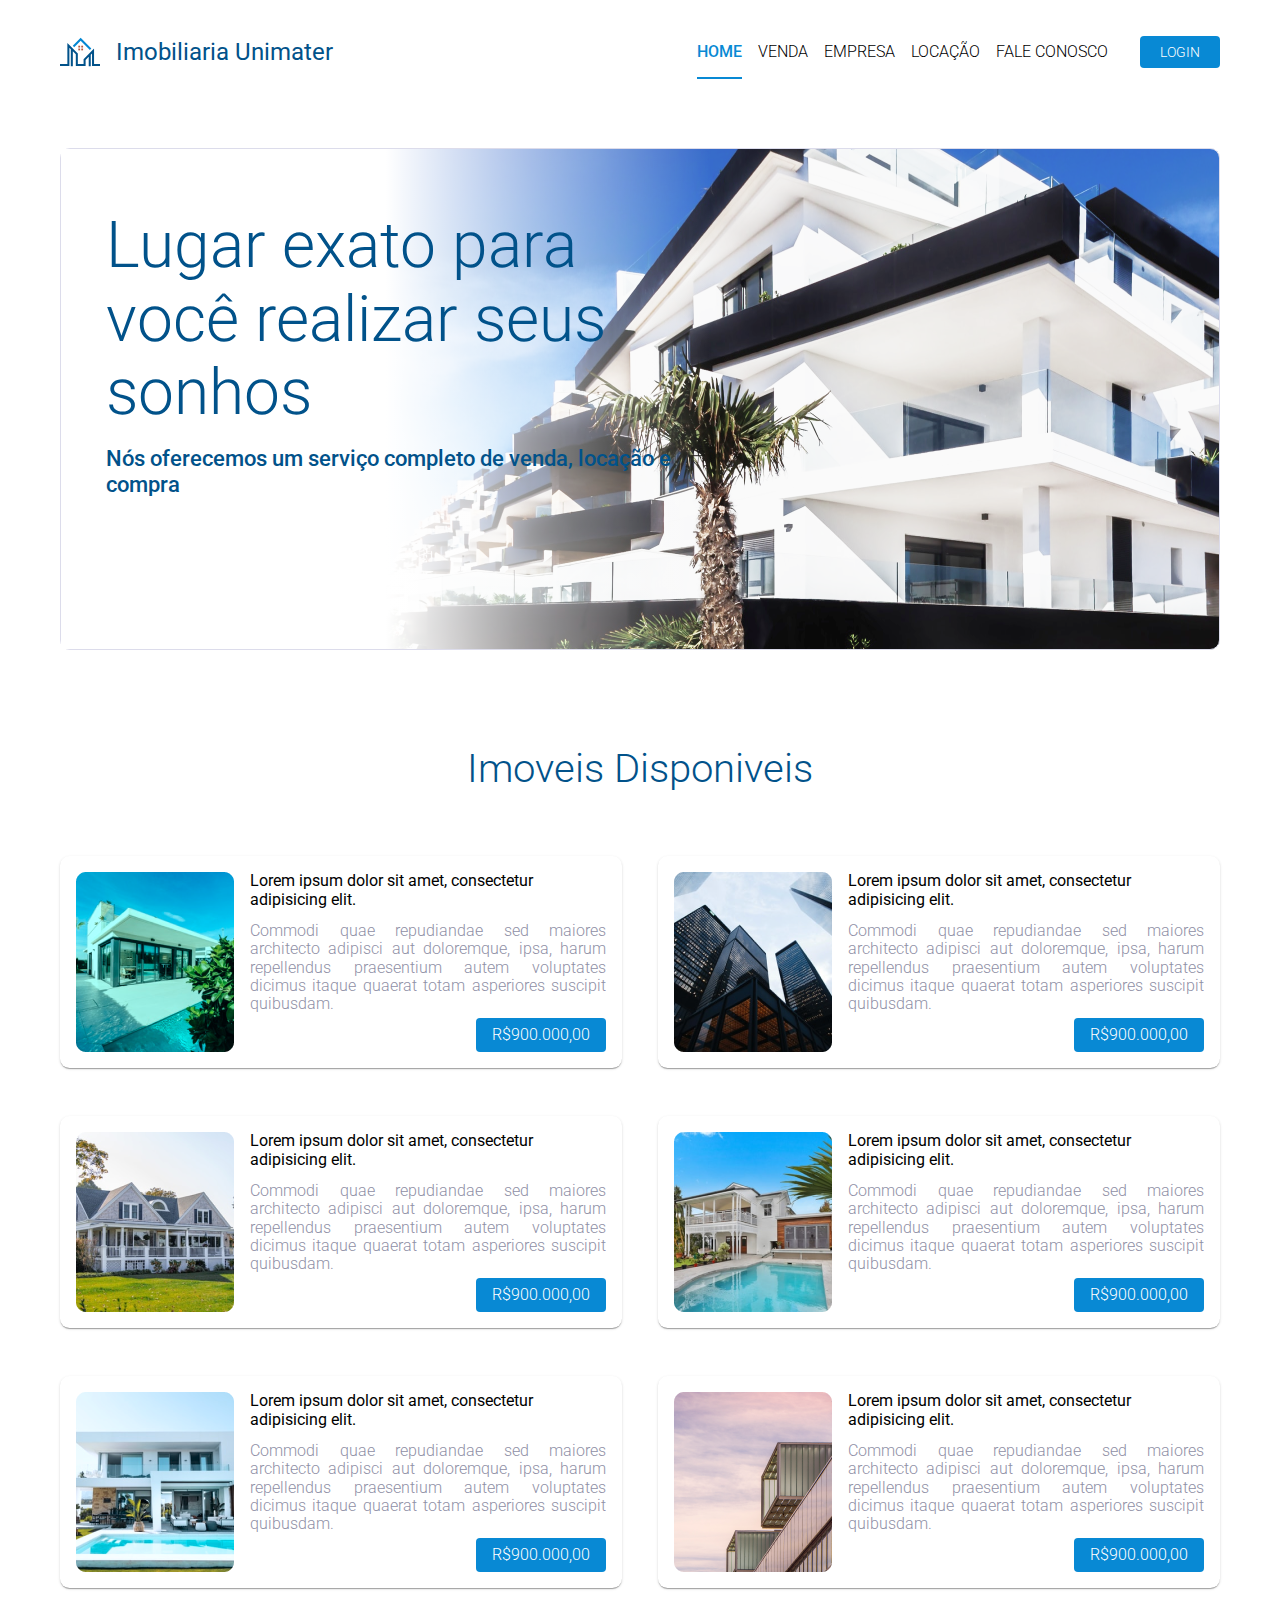
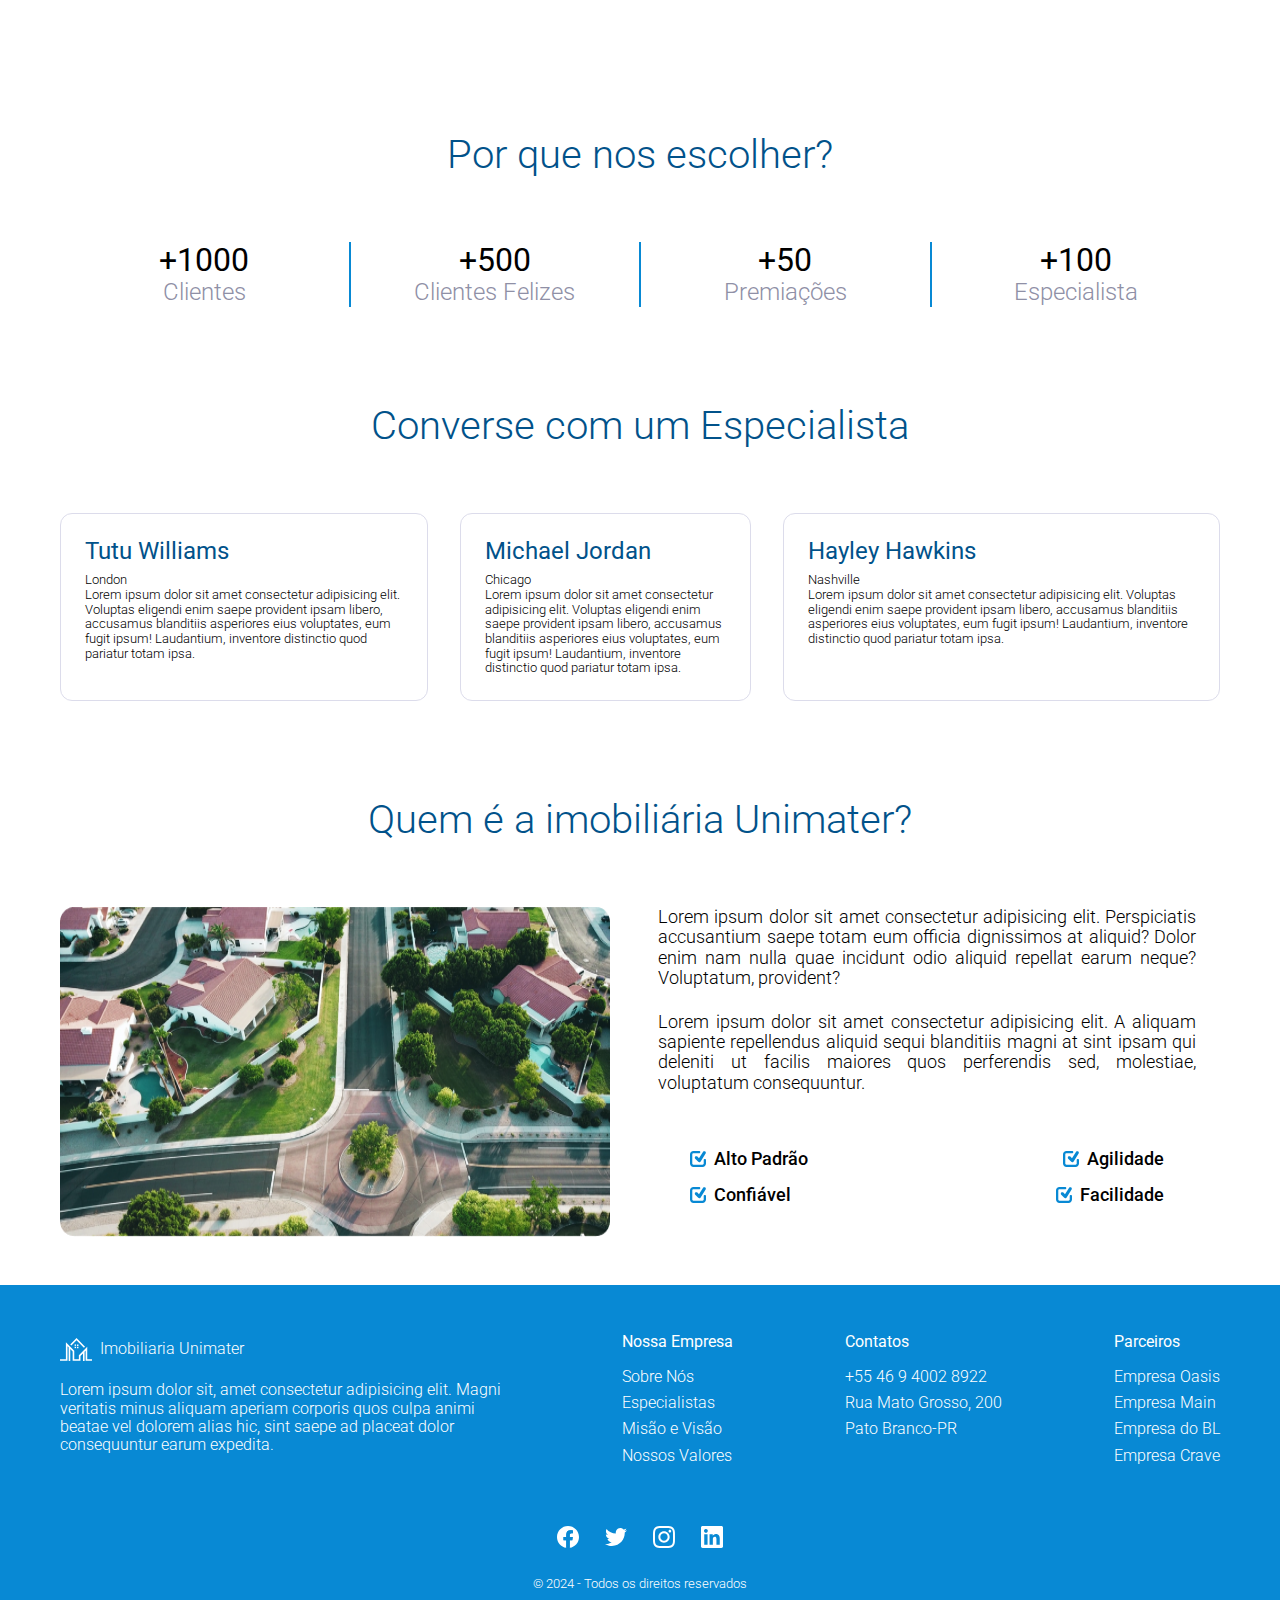
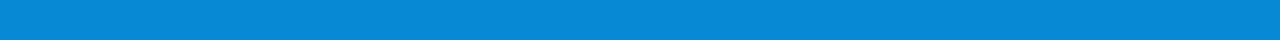
<file: imovel-site/index.html>
<!DOCTYPE html>
<html lang="pt-br">

<head>
    <meta charset="UTF-8">
    <meta name="viewport" content="width=device-width, initial-scale=1.0">
    <title>Imobiliaria Unimater</title>

    <!-- Google Fonts -->
    <link href="https://fonts.googleapis.com/css2?family=Roboto:wght@300;400;500;700&display=swap" rel="stylesheet" />


    <!-- CSS Normalize - Normaliza minha pagina deixando igual em qualquer navegador -->
    <link rel="stylesheet" href="./assets/css/normalize.css" />

    <!-- CSS Custom -->
    <link rel="stylesheet" href="./assets/css/style.css" />


</head>

<body>
    <header>
        <div class="container">
            <div class="brand">
                <img src="./assets/img/logo_imobiliaria.svg" alt="logomarca da empresa" />
                <h1>Imobiliaria Unimater</h1>
            </div>
            <nav>
                <ul>
                    <li><a href="#" class="active">Home</a></li>
                    <li><a href="#">Venda</a></li>
                    <li><a href="#">Empresa</a></li>
                    <li><a href="#">Locação</a></li>
                    <li><a href="#">Fale Conosco</a></li>
                    <li><button>Login</button></li>
                </ul>
            </nav>
        </div>
    </header>

    <main>
        <div class="container">
            <section id="banner">
                <div class="banner-content">
                    <h3 class="banner-body1"> Lugar exato para você realizar seus sonhos </h3>
                    <h3 class="banner-body2"> Nós oferecemos um serviço completo de venda, locação e compra </h3>
                </div>
            </section>

            <section id="cards">
                <h2> Imoveis Disponiveis</h2>

                <div class="cards-content">
                    <div class="card">
                        <img src="assets/img/thumb1.png" />
                        <div class="card-content">
                            <h4>Lorem ipsum dolor sit amet, consectetur adipisicing elit.</h4>
                            <p>Commodi quae repudiandae sed maiores architecto adipisci aut doloremque, ipsa, harum
                                repellendus praesentium autem voluptates dicimus itaque quaerat totam asperiores
                                suscipit
                                quibusdam.</p>
                            <div class="card-price">
                                <p>R$900.000,00</p>
                            </div>
                        </div>
                    </div>
                    <div class="card">
                        <img src="assets/img/thumb2.png" />
                        <div class="card-content">
                            <h4>Lorem ipsum dolor sit amet, consectetur adipisicing elit.</h4>
                            <p>Commodi quae repudiandae sed maiores architecto adipisci aut doloremque, ipsa, harum
                                repellendus praesentium autem voluptates dicimus itaque quaerat totam asperiores
                                suscipit
                                quibusdam.</p>
                            <div class="card-price">
                                <p>R$900.000,00</p>
                            </div>
                        </div>
                    </div>
                    <div class="card">
                        <img src="assets/img/thumb3.png" />
                        <div class="card-content">
                            <h4>Lorem ipsum dolor sit amet, consectetur adipisicing elit.</h4>
                            <p>Commodi quae repudiandae sed maiores architecto adipisci aut doloremque, ipsa, harum
                                repellendus praesentium autem voluptates dicimus itaque quaerat totam asperiores
                                suscipit
                                quibusdam.</p>
                            <div class="card-price">
                                <p>R$900.000,00</p>
                            </div>
                        </div>
                    </div>
                    <div class="card">
                        <img src="assets/img/thumb4.png" />
                        <div class="card-content">
                            <h4>Lorem ipsum dolor sit amet, consectetur adipisicing elit.</h4>
                            <p>Commodi quae repudiandae sed maiores architecto adipisci aut doloremque, ipsa, harum
                                repellendus praesentium autem voluptates dicimus itaque quaerat totam asperiores
                                suscipit
                                quibusdam.</p>
                            <div class="card-price">
                                <p>R$900.000,00</p>
                            </div>
                        </div>
                    </div>
                    <div class="card">
                        <img src="assets/img/thumb5.png" />
                        <div class="card-content">
                            <h4>Lorem ipsum dolor sit amet, consectetur adipisicing elit.</h4>
                            <p>Commodi quae repudiandae sed maiores architecto adipisci aut doloremque, ipsa, harum
                                repellendus praesentium autem voluptates dicimus itaque quaerat totam asperiores
                                suscipit
                                quibusdam.</p>
                            <div class="card-price">
                                <p>R$900.000,00</p>
                            </div>
                        </div>
                    </div>
                    <div class="card">
                        <img src="assets/img/thumb6.png" />
                        <div class="card-content">
                            <h4>Lorem ipsum dolor sit amet, consectetur adipisicing elit.</h4>
                            <p>Commodi quae repudiandae sed maiores architecto adipisci aut doloremque, ipsa, harum
                                repellendus praesentium autem voluptates dicimus itaque quaerat totam asperiores
                                suscipit
                                quibusdam.</p>
                            <div class="card-price">
                                <p>R$900.000,00</p>
                            </div>
                        </div>
                    </div>
                </div>

            </section>
            <section id="reasons">
                <h2>Por que nos escolher?</h2>
                <div class="reasons-content">
                    <div class ="reason">
                        <p class="reason-value">+1000</p>
                        <p class="reason-label">Clientes</p>
                    </div>
                    
                    <div class="reason">
                        <p class="reason-value">+500</p>
                        <p class="reason-label">Clientes Felizes</p>
                    </div>

                    <div class="reason">
                        <p class="reason-value">+50</p>
                        <p class="reason-label">Premiações</p>
                    </div>

                    <div class="reason">
                        <p class="reason-value">+100</p>
                        <p class="reason-label">Especialista</p>
                    </div>
            </section>
            <section id="specialists">
                <h2>Converse com um Especialista</h2>

                <div class="specialists-content">
                    <div class="specialist">
                        <h4>Tutu Williams</h4>
                        <p>London</p>
                        <p class="specialist-detail">
                            Lorem ipsum dolor sit amet consectetur adipisicing elit. Voluptas eligendi enim saepe provident ipsam libero, accusamus blanditiis asperiores eius voluptates, eum fugit ipsum! Laudantium, inventore distinctio quod pariatur totam ipsa.
                        </p>
                    </div>
                    
                    <div class="specialists-content">
                        <div class="specialist">
                            <h4>Michael Jordan</h4>
                            <p>Chicago</p>
                            <p class="specialist-detail">
                                Lorem ipsum dolor sit amet consectetur adipisicing elit. Voluptas eligendi enim saepe provident ipsam libero, accusamus blanditiis asperiores eius voluptates, eum fugit ipsum! Laudantium, inventore distinctio quod pariatur totam ipsa.
                            </p>
                        </div>

                        <div class="specialists-content">
                            <div class="specialist">
                                <h4>Hayley Hawkins</h4>
                                <p>Nashville</p>
                                <p class="specialist-detail">
                                    Lorem ipsum dolor sit amet consectetur adipisicing elit. Voluptas eligendi enim saepe provident ipsam libero, accusamus blanditiis asperiores eius voluptates, eum fugit ipsum! Laudantium, inventore distinctio quod pariatur totam ipsa.
                                </p>
                            </div>

                </div>
            </section>

            <section id="values">
                <h2>Quem é a imobiliária Unimater?</h2>
                <div class="values-content">
                    <img src="./assets/img/place-company.png" />

                    <div class="values-text">
                        <p>Lorem ipsum dolor sit amet consectetur adipisicing elit. Perspiciatis accusantium saepe totam
                            eum officia dignissimos at aliquid? Dolor enim nam nulla quae incidunt odio aliquid repellat
                            earum neque? Voluptatum, provident?</p>
                        <p>Lorem ipsum dolor sit amet consectetur adipisicing elit. A aliquam sapiente repellendus
                            aliquid sequi blanditiis magni at sint ipsam qui deleniti ut facilis maiores quos
                            perferendis sed, molestiae, voluptatum consequuntur.</p>

                        <div class="values-detail">
                            <div class="value">
                                <p>Alto Padrão</p>
                                <p>Agilidade</p>
                            </div>
                            <div class="value">
                                <p>Confiável</p>
                                <p>Facilidade</p>
                            </div>
                        </div>
                    </div>
                </div>
            </section>
        </div>
    </main>

    <footer>
        <div class="container">
            <div class="footer-content">
                <div class="footer-company">
                    <p class="footer-brand">
                        Imobiliaria Unimater
                    </p>
                    <p>Lorem ipsum dolor sit, amet consectetur adipisicing elit. Magni veritatis minus aliquam aperiam corporis quos culpa animi beatae vel dolorem alias hic, sint saepe ad placeat dolor consequuntur earum expedita.</p>
                </div>

                <div class="footer-menu">
                    <p class="footer-menu-title">Nossa Empresa</p>
                    <ul>
                        <li><a href="#specialists">Sobre Nós</a></li>
                        <li><a href="#">Especialistas</a></li>
                        <li><a href="#">Misão e Visão</a></li>
                        <li><a href="#values">Nossos Valores</a></li>
                    </ul>
                </div>
                <div class="footer-menu">
                    <p class="footer-menu-title">Contatos</p>
                    <ul>
                        <li>+55 46 9 4002 8922</li>
                        <li>Rua Mato Grosso, 200</li>
                        <li>Pato Branco-PR</li>
                    </ul>
                </div>


                <div class="footer-menu">
                    <p class="footer-menu-title">Parceiros</p>
                    <ul>
                        <ul>
                            <li><a href="#">Empresa Oasis</a></li>
                            <li><a href="#">Empresa Main</a></li>
                            <li><a href="#">Empresa do BL</a></li>
                            <li><a href="#">Empresa Crave</a></li>
                        </ul>
                    </ul>
                </div>
            </div>
            <div class="footer-social">
                <span class="facebook"></span>
                <span class="Twitter"></span>
                <span class="Instagram"></span>
                <span class="Linkedin"></span>
            </div>
            <div class="footer-copyright">
                <p>&#169;  2024 - Todos os direitos reservados</p>
            </div>
        </div>
    </footer>
</body>

</html>
</file>
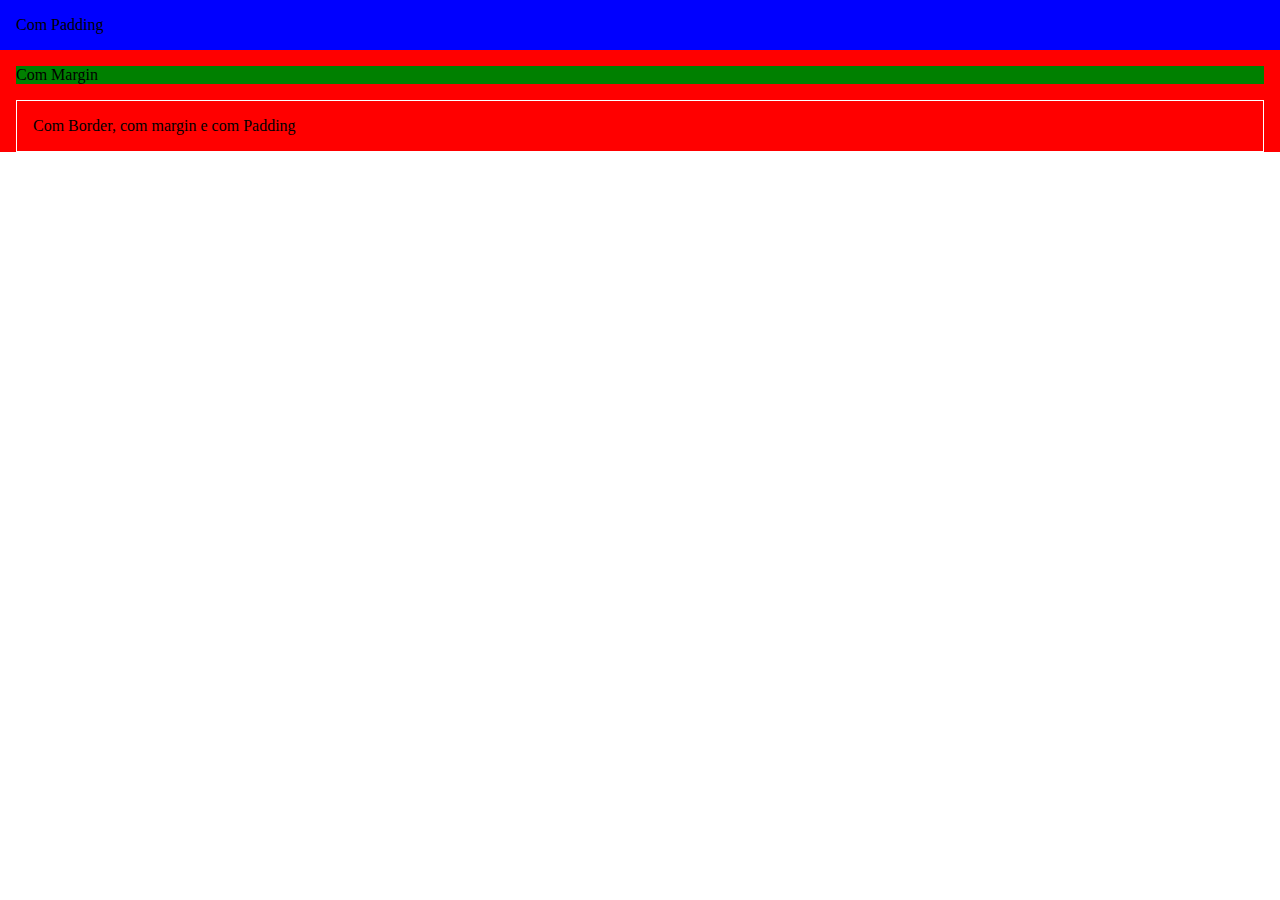
<file: Introducao_css/box-model.html>
<!DOCTYPE html>
<html lang="pt-br">
<head>
    <meta charset="UTF-8">
    <meta name="viewport" content="width=device-width, initial-scale=1.0">
    <title>Box Model</title>
    <style>
        * {
         padding: 0;
         margin: 0;   
        }

        .wrapper {
            background-color: red;
        }
        .com-padding {
            background-color: blue;
            padding: 1rem;
        }

        .com-margin {
            background-color: green;
            margin: 1rem;
        }

        .com-borda {
           border: 1px solid white;
           padding: 1rem;
           margin: 0 1rem;
        }
    </style>
</head>
<body>
    
    <div class="wrapper">
        <div class="com-padding">
            <p>Com Padding</p>
        </div>
        <div class="com-margin">
            <p>Com Margin</p>
        </div>
        <div class="com-borda">
            <p>Com Border, com margin e com Padding</p>
        </div>
    </div>

</body>
</html>
</file>
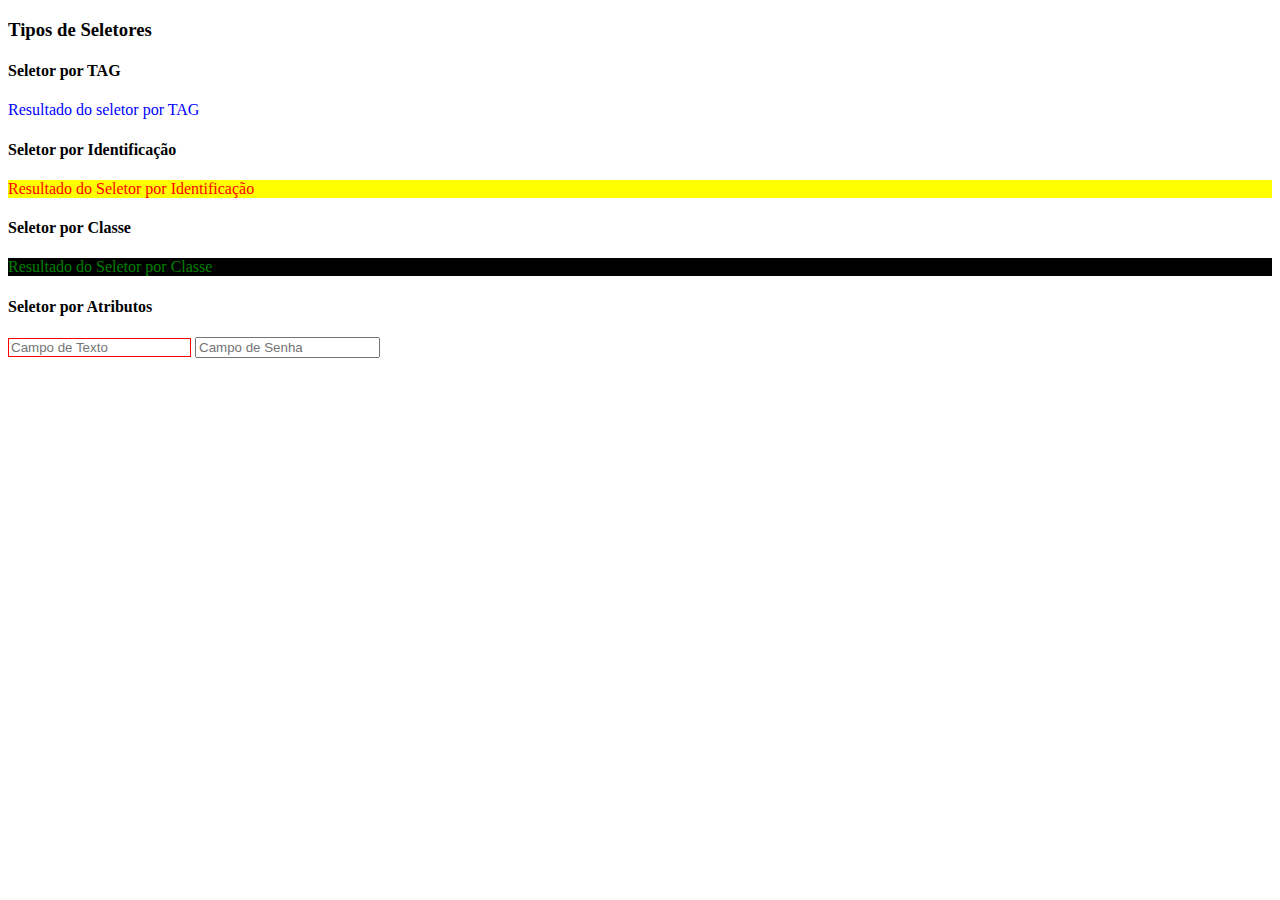
<file: Introducao_css/seletores.html>
<!DOCTYPE html>
<html lang="pt-br">
<head>
    <meta charset="UTF-8">
    <meta name="viewport" content="width=device-width, initial-scale=1.0">
    <title>Seletores, Propriedades e Valores</title>

    <style>
        p {
            color: blue;
        }
        #titulo {
            color: red;
            background-color: yellow;
        }
        
        .destaque {
            color: green;
        }

        .fundo-preto {
            background-color: #000000;
        }

        input[type="text"] {
            border: 1px solid red;
        }

    </style>
</head>
<body>
    <h3>Tipos de Seletores</h3>

    <h4>Seletor por TAG</h4>
    <p> Resultado do seletor por TAG</p>

    <h4>Seletor por Identificação</h4>
    <p id ="titulo">Resultado do Seletor por Identificação</p>

    <h4>Seletor por Classe</h4>
    <p class="destaque fundo-preto">Resultado do Seletor por Classe</p>

    <h4>Seletor por Atributos</h4>
    <input type="text" placeholder="Campo de Texto">
    <input type="password" placeholder="Campo de Senha">


</body>
</html>
</file>
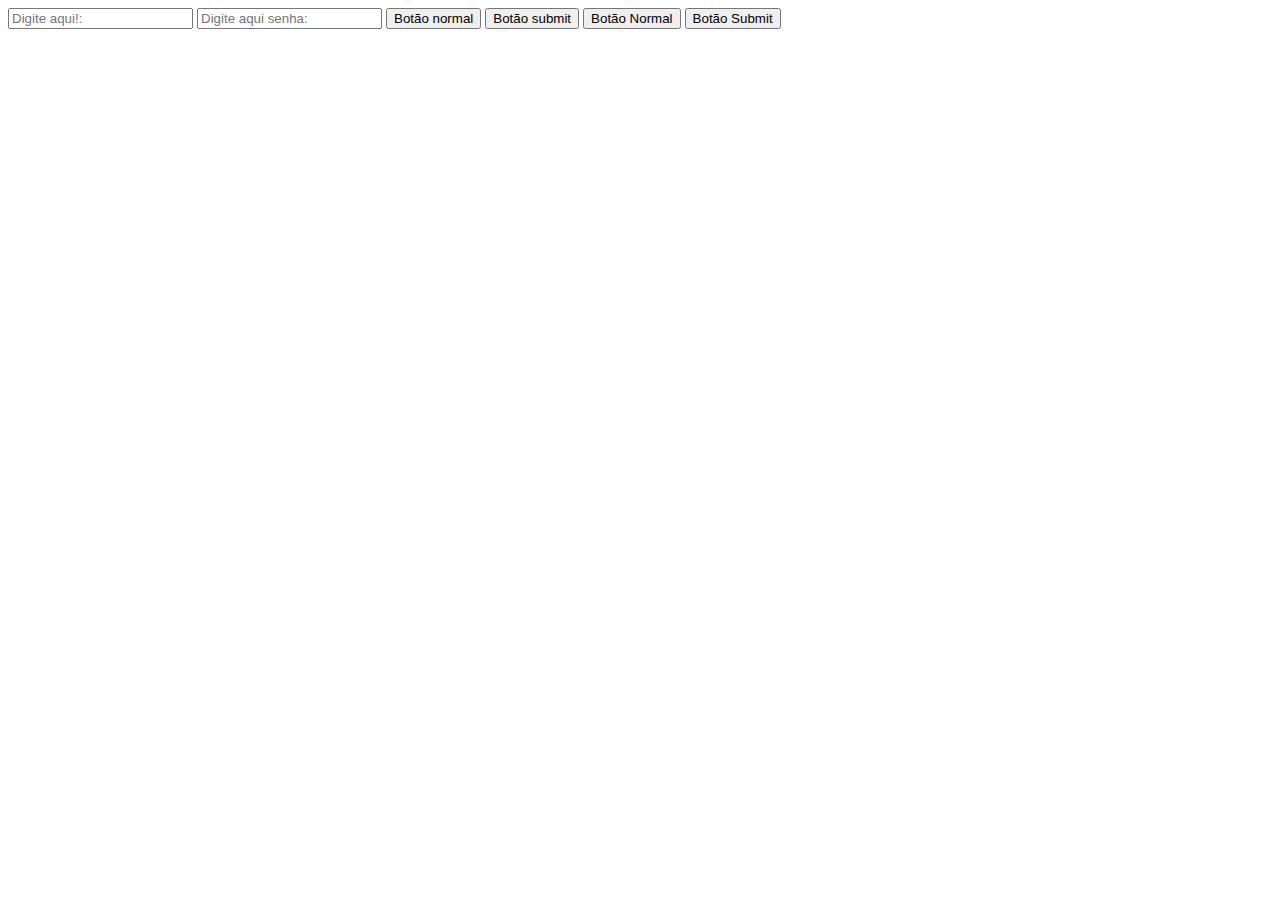
<file: introducao_html/formulario.html>
<!DOCTYPE html>
<html lang="pt-br">

<head>
    <meta charset="UTF-8">
    <meta name="viewport" content="width=device-width, initial-scale=1.0">
    <title>Formulários</title>
</head>

<body>

    <form>
        <input type="text" placeholder="Digite aqui!:">
        <input type="password" placeholder="Digite aqui senha:">
        <!-- Jeito Antigo-->
        <input type="button" value="Botão normal">
        <input type="submit" value="Botão submit">

        <!-- Jeito novo*-->
        <button>Botão Normal</button>
        <button type="submit">Botão Submit</button>
    </form>

</body>

</html>
</file>
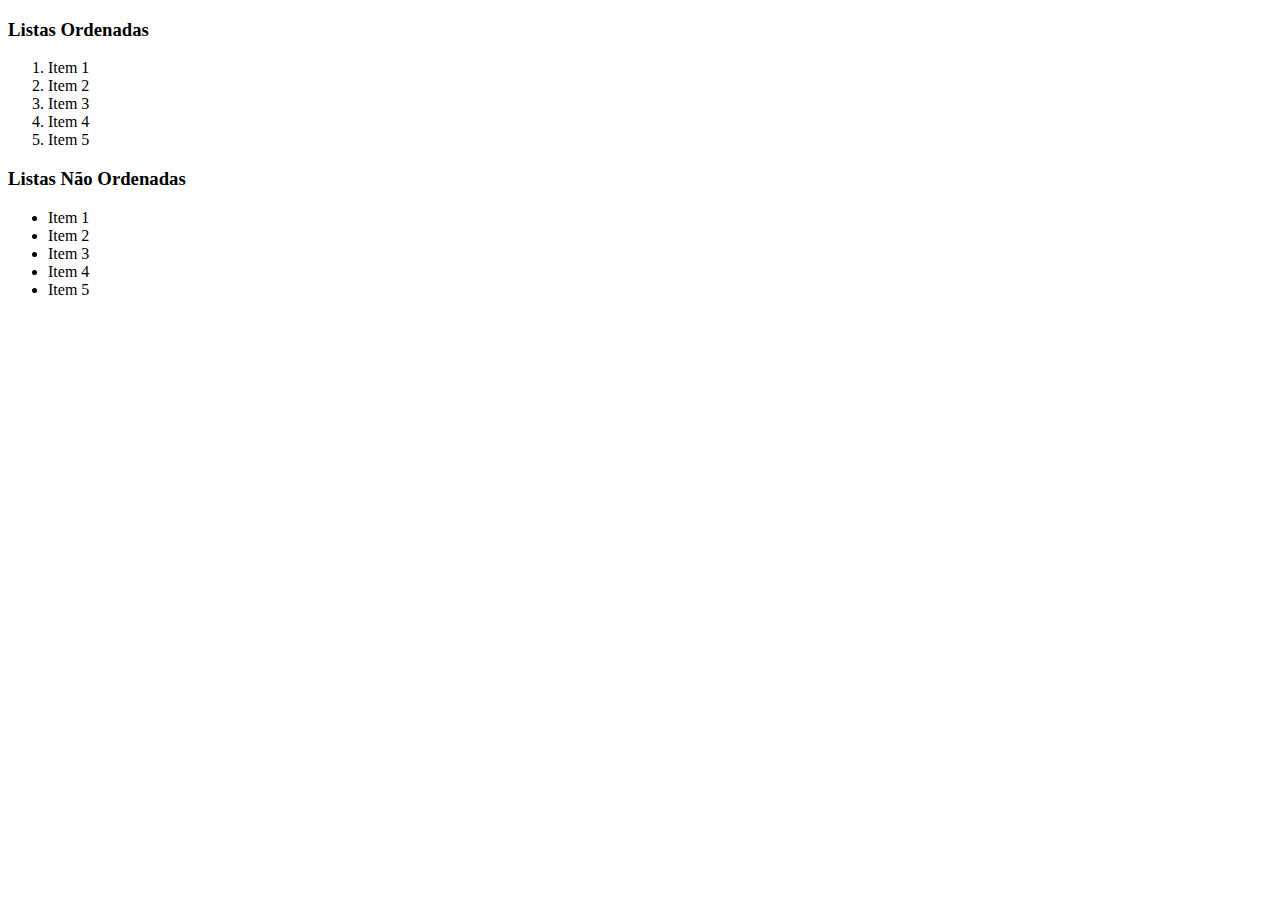
<file: introducao_html/listas.html>
<!DOCTYPE html>
<html lang="pt-br">

<head>
    <meta charset="UTF-8">
    <meta name="viewport" content="width=device-width, initial-scale=1.0">
    <title>Listas</title>
</head>

<body>

    <h3>Listas Ordenadas</h3>
    <ol>
        <li>Item 1</li>
        <li>Item 2</li>
        <li>Item 3</li>
        <li>Item 4</li>
        <li>Item 5</li>
    </ol>


    <h3>Listas Não Ordenadas</h3>

    <ul>
        <li>Item 1</li>
        <li>Item 2</li>
        <li>Item 3</li>
        <li>Item 4</li>
        <li>Item 5</li>
    </ul>

</body>

</html>
</file>
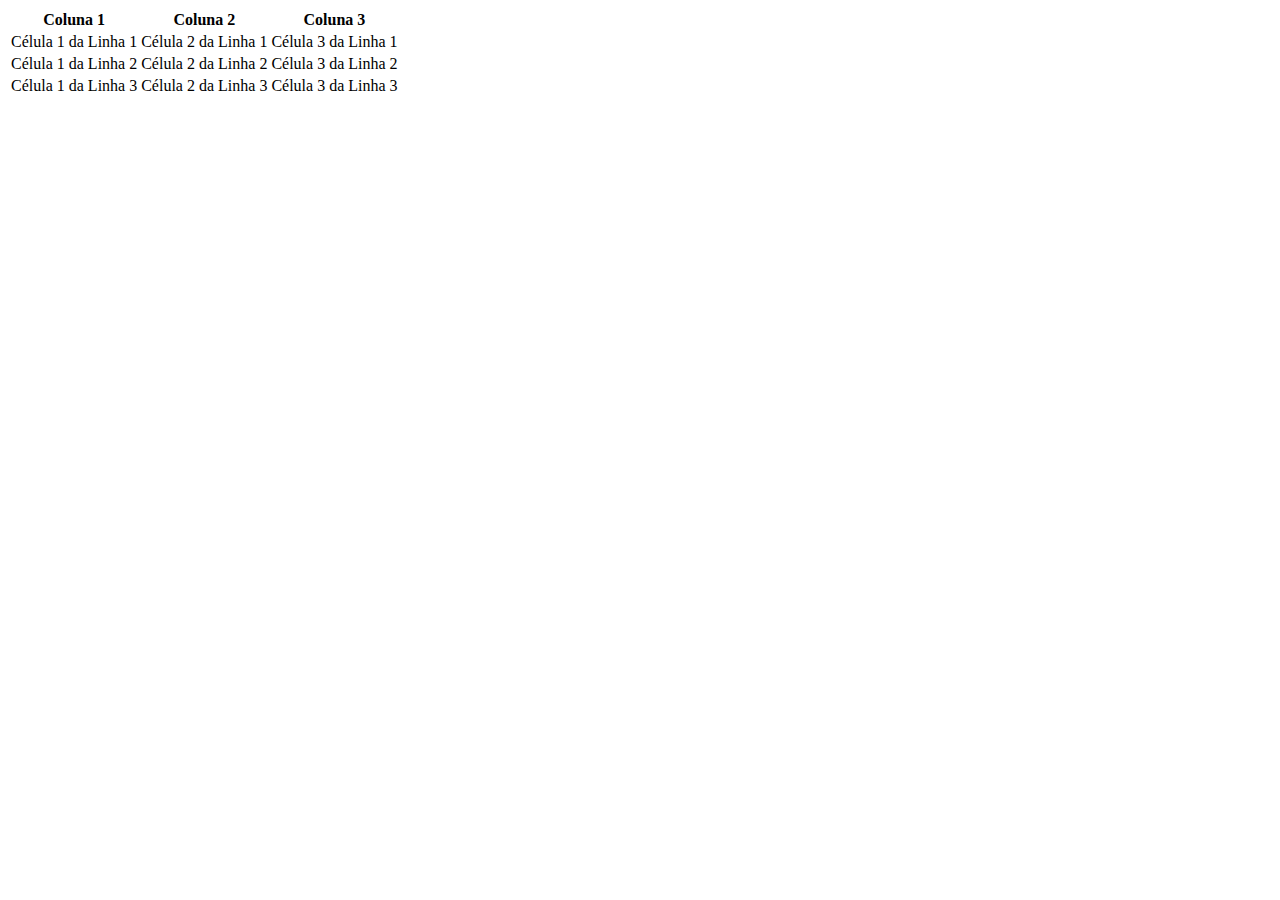
<file: introducao_html/tabelas.html>
<!DOCTYPE html>
<html lang="pt-br">

<head>
    <meta charset="UTF-8">
    <meta name="viewport" content="width=device-width, initial-scale=1.0">
    <title>Tabelas</title>
</head>

<body>

    <table>
        <thead>
            <tr>
                <th>Coluna 1</th>
                <th>Coluna 2</th>
                <th>Coluna 3</th>
            </tr>
        </thead>
        <tbody>
            <tr>
                <td>Célula 1 da Linha 1</td>
                <td>Célula 2 da Linha 1</td>
                <td>Célula 3 da Linha 1</td>
            </tr>
            <tr>
                <td>Célula 1 da Linha 2</td>
                <td>Célula 2 da Linha 2</td>
                <td>Célula 3 da Linha 2</td>
            </tr>
            <tr>
                <td>Célula 1 da Linha 3</td>
                <td>Célula 2 da Linha 3</td>
                <td>Célula 3 da Linha 3</td>
            </tr>
        </tbody>
    </table>

</body>

</html>
</file>
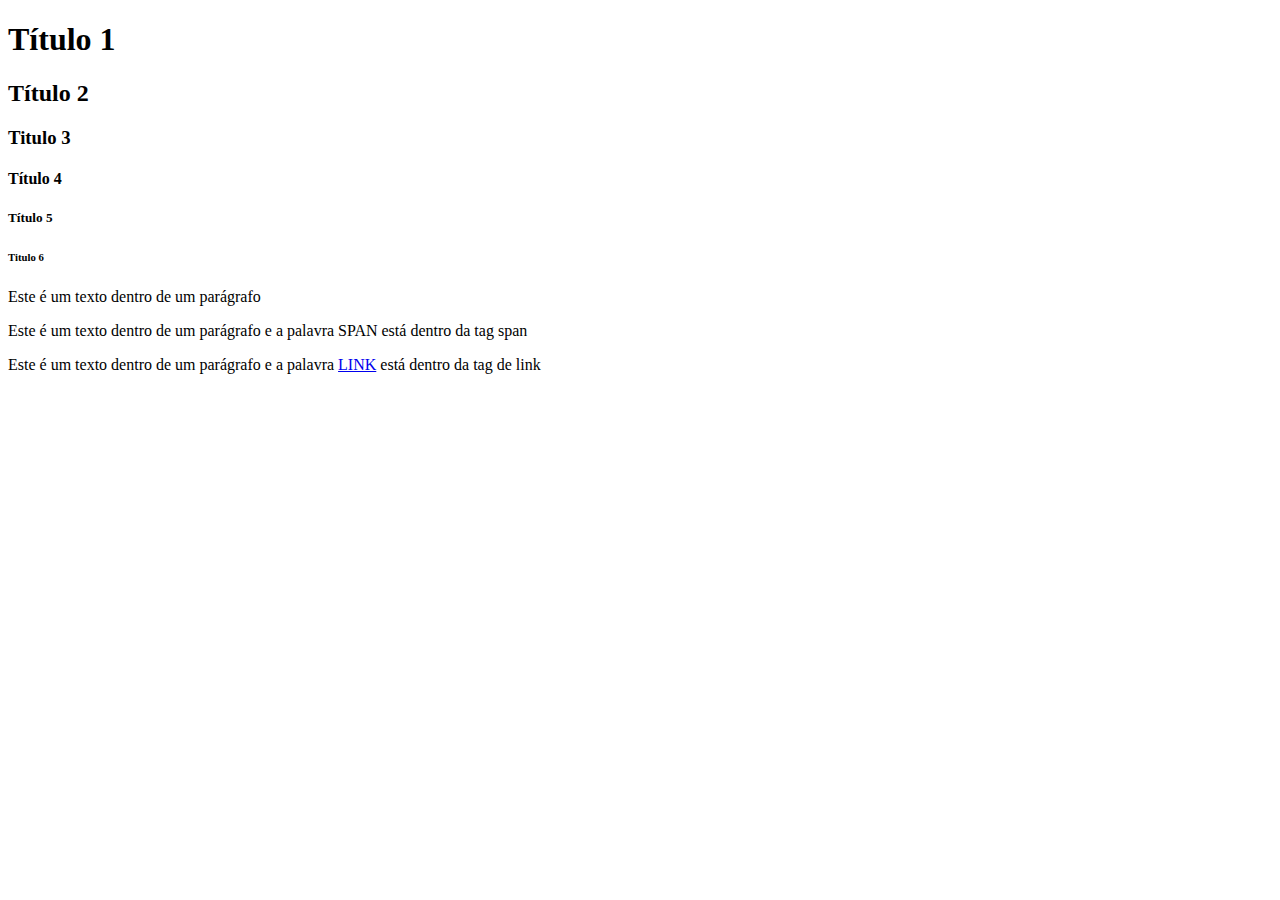
<file: introducao_html/textos.html>
<!DOCTYPE html>
<html lang="pt-br">

<head>
    <meta charset="UTF-8">
    <meta name="viewport" content="width=device-width, initial-scale=1.0">
    <title>Textos</title>
</head>

<body>

    <h1>Título 1</h1>
    <h2>Título 2</h2>
    <h3>Titulo 3</h3>
    <h4>Título 4</h4>
    <h5>Título 5</h5>
    <h6>Titulo 6</h6>

    <p>Este é um texto dentro de um parágrafo</p>
    <p>Este é um texto dentro de um parágrafo e a palavra <span>SPAN</span> está dentro da tag span</p>
    <p>Este é um texto dentro de um parágrafo e a palavra <a href="http://www.uol.com.br">LINK</a> está dentro da tag de
        link</p>

</body>

</html>
</file>
<file: imovel-site/assets/css/style.css>
* {
    margin: 0;
    padding: 0;
}

body {
    font-family: Roboto, sans-serif;
}
.container {
    max-width: 1160px;
    margin: 0 auto;
}
header { /* t r b l */
    padding: 1.25rem 1.25rem 0 1.25rem;
}

header .container {
    display: flex;
    flex-direction: row;
   /*alinha horizontalmente com espaço entre eles*/
    justify-content: space-between;
    /*alinha ao centro verticalmente */
    align-items: center; 
}

header .brand {
    display: flex;
    gap: 1rem;
    align-items: centers;
}
header .brand img {
    width: 2.5rem;
}
header .brand h1 {
    font-size: 1.5rem;
    color: #01528a;
    font-weight: 400;
    line-height: 2rem;
}

header nav {}

header nav ul {
    display: flex;
    list-style-type: none;
    gap: 1rem;
}

header nav li {
    font-weight: 300;
    line-height: 2rem;
}

header nav a {
    text-decoration: none;
    color: #000000;
    text-transform: uppercase;
    padding-bottom: 1rem;
}

header nav a:hover,
    header nav a.active {
    color: #0889d4;
}

header nav a.active {
    font-weight: 500;
    border-bottom: 2px solid #0889d4;
}

header nav button {
    background-color: #0889d4;
    color: #FFFFFF;
    border: none;
    text-transform: uppercase;
    font-weight: 300;
    font-size: 0.875rem;
    padding: 0.5rem 1.25rem;
    border-radius: 0.25rem;
    margin-left: 1rem;
}

main {}

#banner {
    height: 500px;
    border: 1px solid #dcdceb;
    background-color: #FFFFFF;
    border-radius: 0.625rem;
    color: #01528a;
    background-image: url('../img/background-house.png');
    background-repeat: no-repeat;
    background-position: right;
}

#banner .banner-content {
    width: 650px;
    height: 100%;
    background: linear-gradient(270deg, rgba(255, 255, 255, 0), #ffffff 50% );
}

#banner h3 {
    margin: 0;
}

#banner .banner-body1{
    padding: 3.75rem 0 0 2.8rem;
    font-size: 4rem;
    font-weight: 300;
}

#banner .banner-body2 {
    margin-top: 1rem;
    margin-left: 2.8rem;
    font-weight: 500;
    font-size: 1.4rem;

}

section {
    margin-top: 4rem;
}

section h2{
    padding: 2rem 0;
    font-weight: 300;
    text-align: center;
    font-size: 2.5rem;
    color:#01528a;
    margin: 2rem 0;
}

#cards {}

#cards .cards-content {
    display: flex;
    flex-wrap: wrap;
    justify-content: space-between;
}

#cards .card {
    width: 530px;
    display: flex;
    gap: 1rem;
    box-shadow: rgb(0 0 0 / 20%)0 2px 1px -1px, 
    rgb(0 0 0 / 14%) 0 1px 1px 0, 
    rgb(0 0 0 / 12%) 0 1px 3px 0;
    border-radius: 0.6rem;
    margin-bottom: 3rem;
    padding: 1rem;
    position: relative;
}

#cards .card img {
    width: 160px;
    height: 180px;
}

#cards .card h4{
    font-weight: 400;
    margin-bottom: 0.8rem;
}

#cards .card p {
    font-weight: 300;
    text-align: justify;
    color: #8F90A6;
    max-height: 4,5rem;
    overflow: hidden;
    margin-bottom: 1.3rem;
}

#cards .card .card-price {
    position: absolute;
    display: flex;
    justify-content: end;
    right: 1rem;
    bottom: 1rem;
}

#cards .card .card-price p {
    background-color: #0889d4;
    color: #FFF;
    font-size: 1rem;
    border-radius: 0.25rem;
    padding: 0.5rem 1rem;
    margin: 0;
}

#reasons {}

#reasons .reasons-content {
    display: flex;
    justify-content: space-between;
}

#reasons .reason {
    border-left: 2px solid #0889d4;
    width: 100%;
}

#reasons .reason:first-of-type {
    border-left: none;
}

#reasons .reason p {
    text-align: center;
}

#reasons .reason-value {
    font-size: 2rem;
}

#reasons .reason-label {
font-size: 1.5rem;
font-weight: 300;
color: #8F90A6;
}

#specialists {}

#specialists .specialists-content {
    display: flex;
    justify-content: space-between;
    gap: 2rem;
}

#specialists .specialist {
    width: 100%;
    border: 1.5px solid #dcdceb;
    border-radius: 0.75rem;
    padding: 1.5rem;
    color: #01528a;
}

#specialists h4 {
    font-size: 1.5rem;
    font-weight: 400;
    margin-bottom: 0.5rem;
}

#specialists p {
    font-size: 0.8rem;
    font-weight: 300;
    color: #000;
}

#specialist .specialist-detail {
    color: #000;
    font-size: 1rem;
    font-weight: 300;
    text-align: justify;
    padding-top: 1rem;
}

#values {}

#values .values-content {
    display: flex;
    gap: 1.5rem;
}

#values .values-text {
   display:flex;
   flex-direction: column;
   padding: 0 1.5rem;
   gap: 1.5rem;
}

#values .values-text p {
    font-size: 1.1rem;
    text-align: justify;
    font-weight: 300;
}

#values .values-text .values-detail {
    padding: 1.5rem;
}

#values  .values-detail .value {
    display: flex;
    justify-content: space-between;
    padding: 0.5rem;
}

#values .value p {
    background-image: url('../img/bullet-values.svg');
    background-repeat: no-repeat;
    background-position-y:center;
    padding-left: 1.5rem;
    font-weight: 500;
}

footer{
    background-color: #0889d4;
    color: #FFFFFF;
    margin-top: 3rem;
    padding: 3rem 0;
}

footer .footer-content {
    display: flex;
    justify-content: space-between;
}

footer .footer-company {
    width: 450px;
}

footer .footer-company p {
    font-size: 1rem;
    font-weight: 300;
}

footer .footer-brand {
background-image: url('../img/logo_imobiliaria_branca.svg');
background-repeat: no-repeat;
background-position-y: center;
background-size: 2rem;
padding-left: 2.5rem;
line-height: 2rem;
font-size: 1.5rem;
font-weight: 300;
margin-bottom: 1rem;
}

footer .footer-menu {
    font-size: 1rem;
    font-weight: 300;
}

footer .footer-menu-title {
    font-weight: 400;
}

footer .footer-menu ul {
    list-style-type: none;
    margin-top: 1rem;
}

footer .footer-menu li {
    margin-bottom: 0.5rem;
}

footer .footer-menu a {
    color: #FFF;
    text-decoration: none;
}

footer .footer-menu a:hover {
    text-decoration: underline;
}

footer .footer-social {
    display: flex;
    justify-content: center;
    padding-top: 3rem;
    gap: 1rem;
}

footer .footer-social span {
    background-repeat: no-repeat;
    background-position: center;
    padding: 1rem; 
}

footer .footer-social .facebook {
    background-image: url('../img/icon-facebook.svg');
}

footer .footer-social .Instagram {
    background-image: url('../img/icon-instagram.svg');
}

footer .footer-social .Twitter {
    background-image: url('../img/icon-twitter.svg');
}

footer .footer-social .Linkedin {
    background-image: url('../img/icon-linkedin.svg');
}

footer .footer-copyright p {
    font-weight: 300;
    text-align: center;
    font-size: 0.8rem;
    padding-top: 1.5rem;
}
</file>
